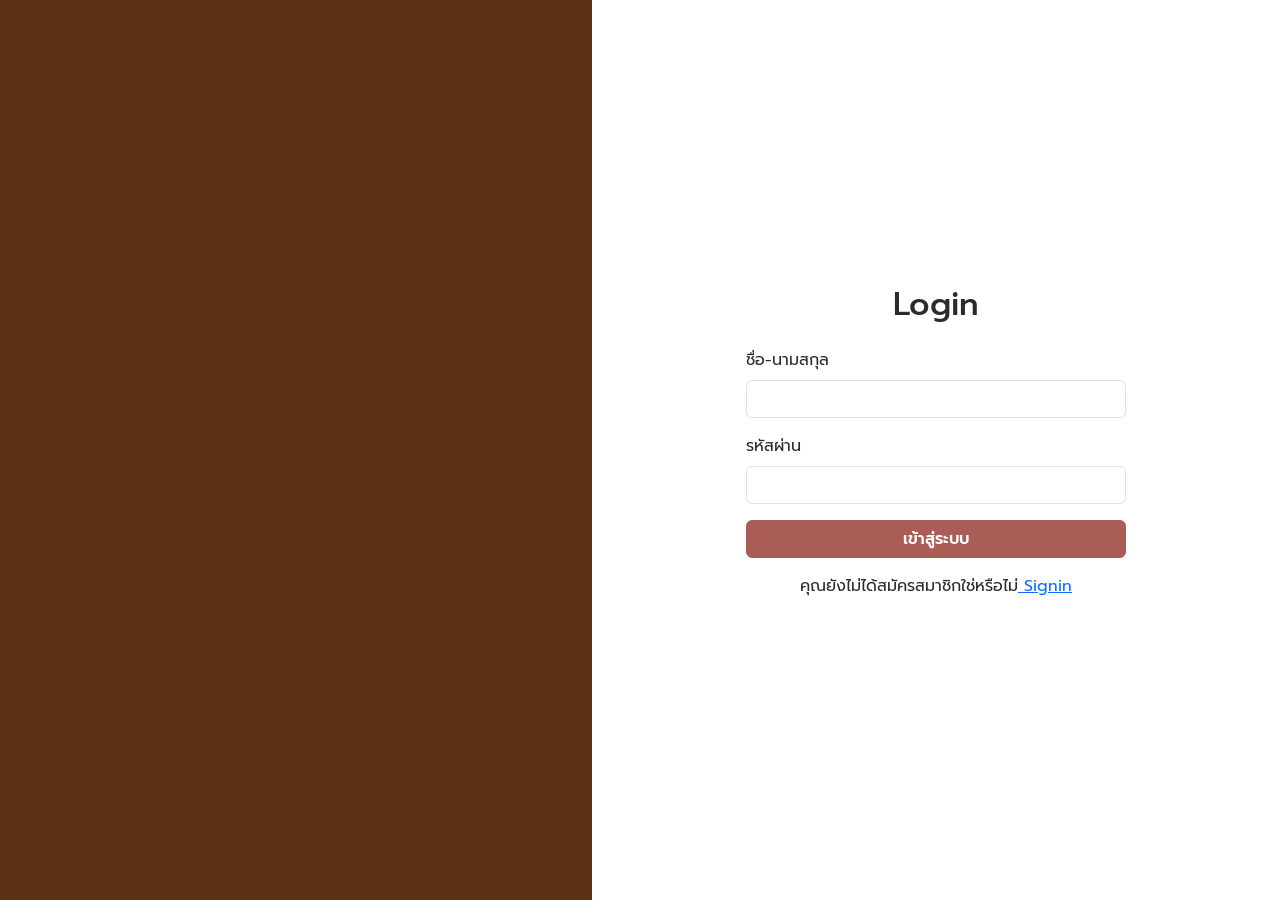
<file: Login-Signin.html>
<!DOCTYPE html>
<html lang="en">
<head>
    <meta charset="UTF-8">
    <meta name="viewport" content="width=device-width, initial-scale=1.0">
    <title>Login</title>
    <link href="https://cdn.jsdelivr.net/npm/bootstrap@5.3.8/dist/css/bootstrap.min.css" rel="stylesheet" crossorigin="anonymous">
    <link rel="preconnect" href="https://fonts.googleapis.com">
    <link rel="preconnect" href="https://fonts.gstatic.com" crossorigin>
    <link href="https://fonts.googleapis.com/css2?family=Prompt:wght@300;400;500;600;700&display=swap" rel="stylesheet">
    <link rel="stylesheet" href="style.css">
    <script src="https://cdn.jsdelivr.net/npm/bootstrap@5.3.8/dist/js/bootstrap.bundle.min.js"></script>
</head>
<body class="log-sign">
    <div class="auth-wrapper">
        <div class="auth-image">    
    </div>
        <div class="auth-panel">
            <div class="auth-form-box">
                <h2 class="text-center mb-4">Login</h2>
                <form id="loginForm">
                    <div class="mb-3">
                        <label for="username" class="form-label">ชื่อ-นามสกุล</label>
                        <input type="text" class="form-control" id="username" name="username" required>
                    </div>
                    <div class="mb-3">
                        <label for="password" class="form-label">รหัสผ่าน</label>
                        <input type="password" class="form-control" id="password" name="password" required>
                    </div>
                    <button type="submit" class="btn btn-primary w-100">เข้าสู่ระบบ</button>
                </form>
                <p class="text-center mt-3">คุณยังไม่ได้สมัครสมาชิกใช่หรือไม่<a href="Signin.html"> Signin</a></p>
            </div>
        </div>
    </div>
 
    <script src="login.js"></script>
</body>
</html>
</file>
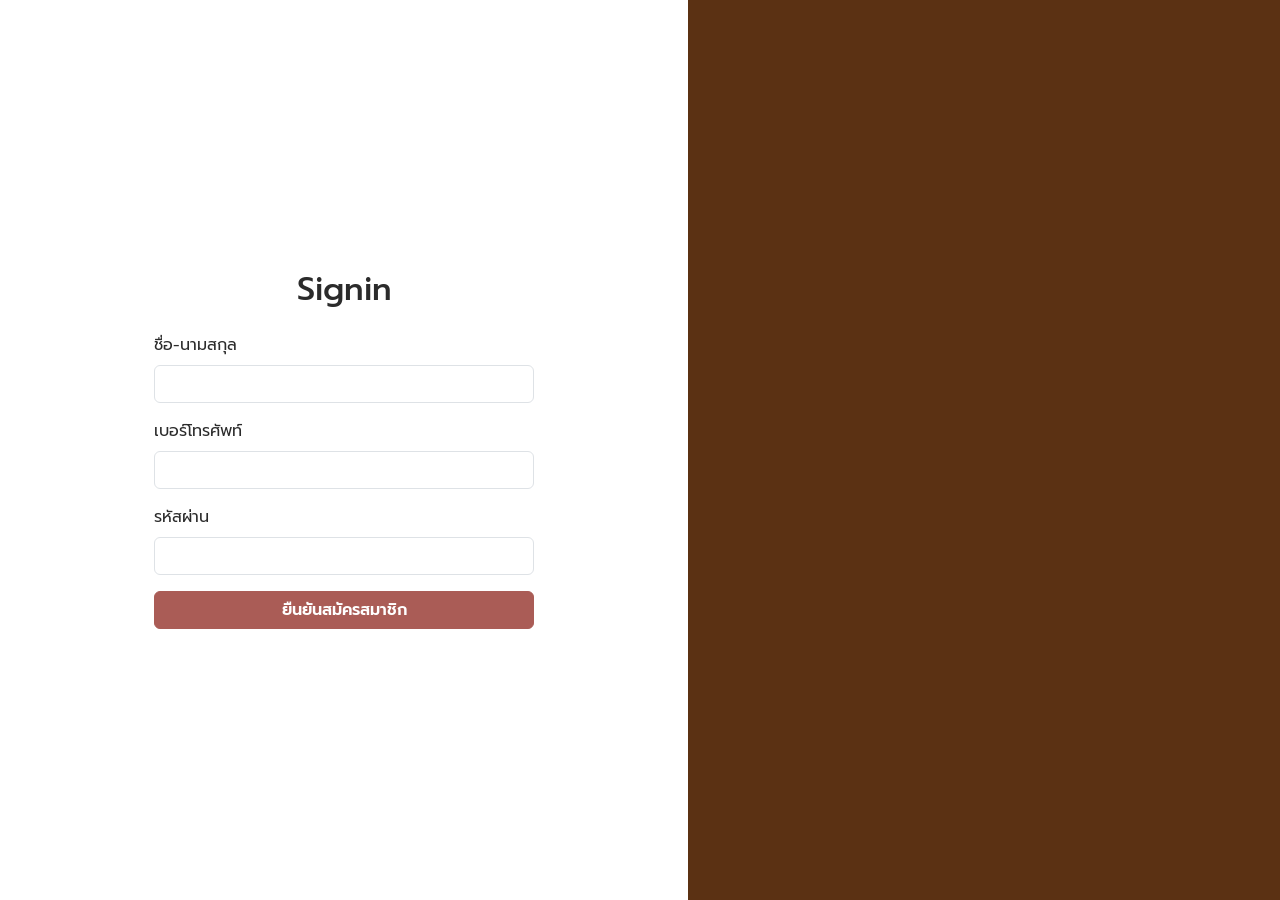
<file: Signin.html>
<!DOCTYPE html>
<html lang="en">
<head>
    <meta charset="UTF-8">
    <meta name="viewport" content="width=device-width, initial-scale=1.0">
    <title>Signin</title>
    <link href="https://cdn.jsdelivr.net/npm/bootstrap@5.3.8/dist/css/bootstrap.min.css" rel="stylesheet" crossorigin="anonymous">
    <link rel="preconnect" href="https://fonts.googleapis.com">
    <link rel="preconnect" href="https://fonts.gstatic.com" crossorigin>
    <link href="https://fonts.googleapis.com/css2?family=Prompt:wght@300;400;500;600;700&display=swap" rel="stylesheet">
    <link rel="stylesheet" href="style.css">
    <script src="https://cdn.jsdelivr.net/npm/bootstrap@5.3.8/dist/js/bootstrap.bundle.min.js"></script>
</head>
<body class="sign">
    <div class="auth-wrapper auth-reverse">
        <div class="auth-image"></div>
        <div class="auth-panel">
            <div class="auth-form-box">
                <h2 class="text-center mb-4">Signin</h2>
                <form id="SigninForm">
                    <div class="mb-3">
                        <label for="username" class="form-label">ชื่อ-นามสกุล</label>
                        <input type="text" class="form-control" id="username" name="username" required>
                    </div>
                    <div class="mb-3">
                        <label for="tel" class="form-label">เบอร์โทรศัพท์</label>
                        <input type="tel" class="form-control" id="tel" name="tel" pattern="[0-9]{10}" maxlength="10" title="กรุณากรอกเบอร์โทร 10 หลัก" required>
                    </div>
                    <div class="mb-3">
                        <label for="password" class="form-label">รหัสผ่าน</label>
                        <input type="password" class="form-control" id="password" name="password" minlength="8" required>
                    </div>
                    <button type="submit" class="btn btn-primary w-100">ยืนยันสมัครสมาชิก</button>
                </form>
            </div>
        </div>
    </div>
 
    <script src="login.js"></script>
</body>
</html>
</file>
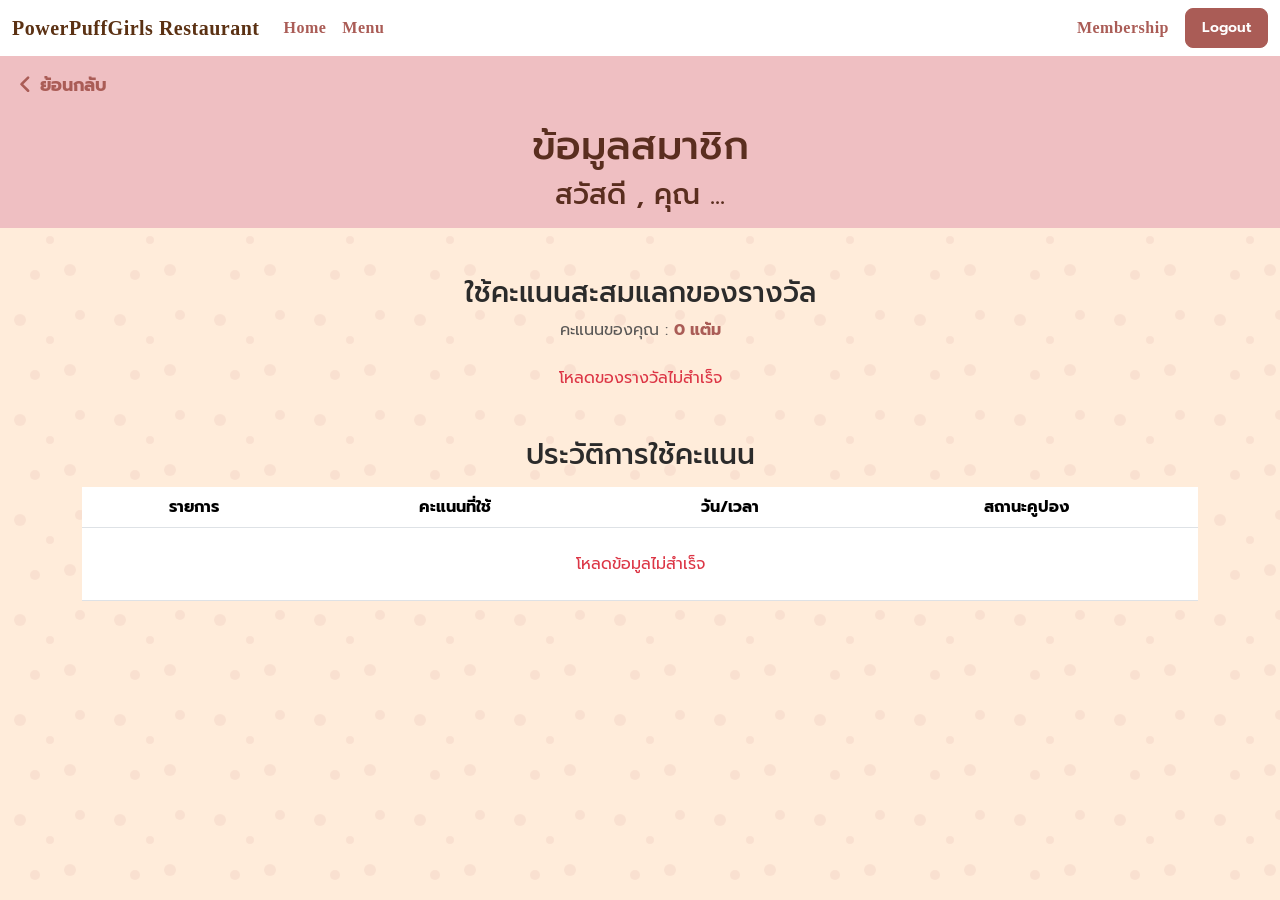
<file: usedpoint.html>
<!DOCTYPE html>
<html lang="th">
<head>
    <meta charset="UTF-8">
    <meta name="viewport" content="width=device-width, initial-scale=1.0">
    <title>PowerPuffGirls Restaurant - ใช้คะแนนสะสม</title>
    <link href="https://cdn.jsdelivr.net/npm/bootstrap@5.3.8/dist/css/bootstrap.min.css" rel="stylesheet" crossorigin="anonymous">
    <link rel="stylesheet" href="https://cdn.jsdelivr.net/npm/bootstrap-icons@1.11.3/font/bootstrap-icons.css">
    <link rel="preconnect" href="https://fonts.googleapis.com">
    <link rel="preconnect" href="https://fonts.gstatic.com" crossorigin>
    <link href="https://fonts.googleapis.com/css2?family=Prompt:wght@300;400;500;600;700&display=swap" rel="stylesheet">
    <link rel="stylesheet" href="style.css">
    <script src="https://cdn.jsdelivr.net/npm/bootstrap@5.3.8/dist/js/bootstrap.bundle.min.js"></script>
    <script src="member_common.js"></script>
    <script src="auto_refresh.js"></script>
</head>
<body class="membership">
    <nav class="navbar navbar-expand-sm navbar-dark bg-dark sticky-top">
        <div class="container-fluid">
            <a class="navbar-brand" href="home.html">PowerPuffGirls Restaurant</a>
            <button class="navbar-toggler" type="button" data-bs-toggle="collapse" data-bs-target="#navbarNavAltMarkup" aria-controls="navbarNavAltMarkup" aria-expanded="false" aria-label="Toggle navigation">
                <span class="navbar-toggler-icon"></span>
            </button>
            <div class="collapse navbar-collapse" id="navbarNavAltMarkup">
                <div class="navbar-nav w-100">
                    <a class="nav-link" href="home.html">Home</a>
                    <a class="nav-link" href="Menu.html">Menu</a>
                    <a href="membership.php" class="nav-link active ms-auto me-2" aria-current="page">Membership</a>
                    <a href="Login-Signin.html" id="logout-btn" class="btn btn-primary btn-sm mt-2 mt-sm-0">Logout</a>
                </div>
            </div>
        </div>
    </nav>
    
    <header class="bg-dark text-white pb-2">
        <a class="nav-link back-link" href="membership.php">
            <i class="bi bi-chevron-left"></i> ย้อนกลับ
        </a>
        <div class="text-center pt-4 mb-0">
            <h1>ข้อมูลสมาชิก</h1>
            <h3>สวัสดี , คุณ <span id="member-name">...</span></h3>
        </div>
    </header>

    <section class="container my-5">
        <h3 class="text-center mb-2">ใช้คะแนนสะสมแลกของรางวัล</h3>
        <p class="text-center text-muted mb-4">
            คะแนนของคุณ : <b style="color: var(--clay-rose);"><span id="points">0</span> แต้ม</b>
        </p>

        <div id="redeem-alert"></div>

        <div class="row g-3" id="reward-grid">
            <div class="col-12 text-center text-muted">กำลังโหลด...</div>
        </div>
    </section>

    <div class="container text-center mt-4 mb-5">
        <h3>ประวัติการใช้คะแนน</h3>
        <div class="table-responsive mt-3">
            <table class="table">
                <thead>
                    <tr>
                        <th scope="col">รายการ</th>
                        <th scope="col">คะแนนที่ใช้</th>
                        <th scope="col">วัน/เวลา</th>
                        <th scope="col">สถานะคูปอง</th>
                    </tr>
                </thead>
                <tbody id="history-body">
                    <tr><td colspan="4" class="text-muted py-4">กำลังโหลด...</td></tr>
                </tbody>
            </table>
        </div>
    </div>

    <script>
        let myPoints = 0;
        let rewards = [];

        function showAlert(type, msg) {
            document.getElementById('redeem-alert').innerHTML =
                '<div class="alert alert-' + type + ' alert-dismissible fade show" role="alert">' + esc(msg) +
                '<button type="button" class="btn-close" data-bs-dismiss="alert" aria-label="Close"></button></div>';
        }

        function renderRewards() {
            const grid = document.getElementById('reward-grid');
            if (!rewards.length) {
                grid.innerHTML = '<div class="col-12 text-center text-muted">ยังไม่มีของรางวัลให้แลกในตอนนี้</div>';
                return;
            }
            grid.innerHTML = rewards.map(r => {
                const stock = Number(r.stock);
                const cost  = Number(r.points);
                let label = 'แลก', disabled = false;
                if (stock === 0)            { label = 'หมดแล้ว';   disabled = true; }
                else if (myPoints < cost)   { label = 'ต้องการอีก ' + (cost - myPoints).toLocaleString('th-TH') + ' แต้ม'; disabled = true; }

                const stockText = stock === -1 ? '' : (stock === 0 ? 'ของหมด' : 'เหลือ ' + stock.toLocaleString('th-TH') + ' ชิ้น');
                return '<div class="col-6 col-md-4 col-lg-3">' +
                    '<div class="card h-100"><div class="card-body d-flex flex-column">' +
                        '<h5 class="card-title">' + esc(r.name) + '</h5>' +
                        '<p class="mb-1"><b>' + cost.toLocaleString('th-TH') + ' คะแนน</b></p>' +
                        '<p class="small text-muted mb-3">' + stockText + '</p>' +
                        '<div class="mt-auto"><button class="btn btn-primary w-100" data-id="' + r.id + '"' + (disabled ? ' disabled' : '') + '>' + label + '</button></div>' +
                    '</div></div></div>';
            }).join('');
        }

        async function loadRewards() {
            try {
                const json = await api('member_api.php?action=rewards');
                if (!json.success) throw new Error(json.message);
                rewards = json.data;
                renderRewards();
            } catch (err) {
                if (err.message !== 'unauthorized')
                    document.getElementById('reward-grid').innerHTML = '<div class="col-12 text-center text-danger">โหลดของรางวัลไม่สำเร็จ</div>';
            }
        }

        async function loadHistory() {
            const body = document.getElementById('history-body');
            try {
                const json = await api('member_api.php?action=redemptions');
                if (!json.success) throw new Error(json.message);
                if (!json.data.length) {
                    body.innerHTML = '<tr><td colspan="4" class="text-muted py-4">ยังไม่มีประวัติการใช้คะแนน</td></tr>';
                    return;
                }
                body.innerHTML = json.data.map(h =>
                    '<tr><td>' + esc(h.name) + '</td>' +
                    '<td>' + Number(h.points).toLocaleString('th-TH') + '</td>' +
                    '<td>' + fmtDate(h.created_at) + '</td>' +
                    '<td>' + (Number(h.used) ? '<span class="text-muted">ใช้แล้ว</span>' : '<span class="text-success">พร้อมใช้ตอนสั่งอาหาร</span>') + '</td></tr>'
                ).join('');
            } catch (err) {
                if (err.message !== 'unauthorized')
                    body.innerHTML = '<tr><td colspan="4" class="text-danger py-4">โหลดข้อมูลไม่สำเร็จ</td></tr>';
            }
        }

        document.getElementById('reward-grid').addEventListener('click', async e => {
            const btn = e.target.closest('button[data-id]');
            if (!btn || btn.disabled) return;
            const r = rewards.find(x => String(x.id) === btn.dataset.id);
            if (!r) return;
            if (!confirm('แลก "' + r.name + '" ด้วย ' + Number(r.points).toLocaleString('th-TH') + ' คะแนน ใช่หรือไม่?')) return;

            btn.disabled = true;           // กันกดซ้ำ
            try {
                const json = await api('member_api.php', { action: 'redeem', reward_id: r.id });
                showAlert(json.success ? 'success' : 'danger', json.message || (json.success ? 'สำเร็จ' : 'แลกไม่สำเร็จ'));
            } catch (err) {
                if (err.message !== 'unauthorized') showAlert('danger', 'เกิดข้อผิดพลาด ลองใหม่อีกครั้ง');
            }
            // โหลดใหม่ทุกครั้ง เพื่อให้แต้ม/สต็อก/ประวัติตรงกับฐานข้อมูล
            try { myPoints = await loadProfile(); } catch (_) {}
            loadRewards();
            loadHistory();
        });

        async function refreshAll() {
            try { myPoints = await loadProfile(); } catch (_) {}
            await Promise.all([loadRewards(), loadHistory()]);
        }
        refreshAll();
        autoRefresh(refreshAll, 15000);
    </script>
</body>
</html>
</file>
<file: style.css>
:root {
  --white: #FFFFFF;
  --vista: #fefaf9;
  --grain-salt: #d5d8df;
  --white-vanilla: #ffecda;
  --blush: #efbfc2;
  --rosy-taupe: #cf969c;
  --mauve: #a7626b;
  --clay-rose: #aa5c56;
  --oxbllod: #651f18;
  --sand: #e6d2b9;
  --nutmeg: #8c665a;
  --bison: #d4b6a8;
  --chocolate: #795138;
  --espresso: #5b3113;
  --text-dark: #2B2B2B;
  --navbar-h: 64px; /* fallback; overwritten by JS with the navbar's real height */
}
 
.hero-bg {
  position: relative;
  min-height: 40vh;
  display: flex;
  align-items: center;
  color: #ffffff;
  overflow: hidden;
}
 
.hero-bg::before {
  content: "";
  position: absolute;
  inset: 0;
  background-image:
    linear-gradient(rgba(0, 0, 0, 0.45), rgba(0, 0, 0, 0.45)),
    url("https://images.pexels.com/photos/35744934/pexels-photo-35744934.jpeg");
  background-size: cover;
  background-position: center;
  background-repeat: no-repeat;
  filter: brightness(1.2) blur(1.5px);
  z-index: -1;
}
 
.hero-bg h1 {
  color: var(--vista) !important;
  font-weight: 700;
  letter-spacing: 0.5px;
  font-family: Georgia, "Times New Roman", serif;
}
 
.hero-bg h4 {
  color: var(--vista) !important;
  font-weight: 700;
  letter-spacing: 0.5px;
  font-family: "Prompt", -apple-system, BlinkMacSystemFont, "Segoe UI", Roboto, sans-serif;
}
 
.hero-bg h5 {
  color: var(--sand) !important;
  font-weight: 500;
  letter-spacing: 0.5px;
  font-family: "Prompt", -apple-system, BlinkMacSystemFont, "Segoe UI", Roboto, sans-serif;
}
 
/*ฟอนต์และสี*/
body {
  font-family: "Prompt", -apple-system, BlinkMacSystemFont, "Segoe UI", Roboto, sans-serif;
  color: var(--text-dark);
}
 
/*พื้นหลัง*/
.bg-dark {
  background-color: var(--blush) !important;
}
 
.index,
.membership {
  background: var(--white-vanilla);
  background-image: url("data:image/svg+xml,%3Csvg xmlns='http://www.w3.org/2000/svg' width='100' height='100' viewBox='0 0 100 100'%3E%3Cg fill='%23aa5c56' fill-opacity='0.08'%3E%3Ccircle cx='20' cy='20' r='6'/%3E%3Ccircle cx='50' cy='40' r='4'/%3E%3Ccircle cx='80' cy='15' r='5'/%3E%3Ccircle cx='35' cy='75' r='5'/%3E%3Ccircle cx='70' cy='70' r='6'/%3E%3C/g%3E%3C/svg%3E");
  background-repeat: repeat;    
}
 
.menu {
  background: var(--vista);
  background-image: url("data:image/svg+xml,%3Csvg xmlns='http://www.w3.org/2000/svg' width='100' height='100' viewBox='0 0 100 100'%3E%3Cg fill='%23aa5c56' fill-opacity='0.08'%3E%3Ccircle cx='20' cy='20' r='6'/%3E%3Ccircle cx='50' cy='40' r='4'/%3E%3Ccircle cx='80' cy='15' r='5'/%3E%3Ccircle cx='35' cy='75' r='5'/%3E%3Ccircle cx='70' cy='70' r='6'/%3E%3C/g%3E%3C/svg%3E");
  background-repeat: repeat; 
}
 
.menu h1 {
  color: var(--clay-rose) !important;  
}

.log-sign {
  background: var(--sand);    
}
 
.sign {
  background: var(--white-vanilla);
}
 
.out {
  background: var(--white-vanilla);
}

.kitchen {
  background: var(--white-vanilla);
  background-image: url("data:image/svg+xml,%3Csvg xmlns='http://www.w3.org/2000/svg' width='100' height='100' viewBox='0 0 100 100'%3E%3Cg fill='%23aa5c56' fill-opacity='0.08'%3E%3Ccircle cx='20' cy='20' r='6'/%3E%3Ccircle cx='50' cy='40' r='4'/%3E%3Ccircle cx='80' cy='15' r='5'/%3E%3Ccircle cx='35' cy='75' r='5'/%3E%3Ccircle cx='70' cy='70' r='6'/%3E%3C/g%3E%3C/svg%3E");
  background-repeat: repeat; 
}
 
body {
  position: relative;
}
 
/* ---------- Navbar ---------- */
/* ---------- Navbar color per page ---------- */
.navbar {
  background: var(--white) !important;
}
 
.login-hero {
  background-color: var(--sand) !important;
  color: var(--oxbllod) !important;
}

/* logo */
.navbar-brand{
  color: var(--espresso) !important;   /* ← เพิ่ม !important ตรงนี้ */
  font-weight: 700;
  letter-spacing: 0.5px;
  font-family: Georgia, "Times New Roman", serif;
}
.navbar .nav-link {
  color: var(--clay-rose) !important;   /* ← เพิ่ม !important ตรงนี้ */
  font-weight: 700;
  letter-spacing: 0.5px;
  font-family: Georgia, "Times New Roman", serif;
}

.navbar .nav-link {
  color: var(--clay-rose) !important;   /* ← สีปกติของลิงก์เมนูทุกอัน ตอนไม่ active */
}

/* navbar-toggler-icon (hamburger) is white by default from navbar-dark; invert so it shows on our white navbar */
.navbar-toggler-icon {
  filter: invert(1) grayscale(1);   /* ← บรรทัดใหม่ที่เพิ่มเข้ามา */
}

.navbar-toggler {
  border-color: var(--bison) !important;   /* ← บรรทัดใหม่ที่เพิ่มเข้ามา */
}
 
 
/* keep navbar above content when scrolling (works with Bootstrap's sticky-top) */
.sticky-header {
  position: sticky;
  top: 0;
  z-index: 1030;
}
 
/* for a future tab/category bar sitting right under the navbar */
.sticky-tabs {
  position: sticky;
  top: var(--navbar-h);
  z-index: 1020;
  background-color: var(--blush);
  padding-top: 0.5rem;
  padding-bottom: 0.5rem;
  padding-left: 1rem;
  padding-right: 1rem;
  width: 100vw;
  max-width:none;
  margin-left: calc(-50vw + 50%);
  margin-right: calc(-50vw + 50%);
}

/* keep navbar visually above the tabs bar when they meet while scrolling */
.navbar.sticky-top {
  z-index: 1030;
}

/* text color of the tab links (เมนูเครื่องดื่ม / เมนูของหวาน / เมนูอาหาร / ตะกร้าของคุณ) */
.sticky-tabs .nav-link {
  color: var(--espresso);
  font-weight: 600;
}

.sticky-tabs .nav-link:hover {
  color: var(--oxbllod);
}

.sticky-tabs .nav-link.active {
  color: var(--oxbllod);
  border-bottom: 2px solid var(--oxbllod);
}
 
/* so anchor jumps land below the sticky navbar/tabs instead of behind them */
section[id] {
  scroll-margin-top: 160px;
}
 
/* ---------- Section titles ---------- */
.section-title {
  color: var(--espresso);
  font-weight: 700;
  margin-bottom: 12px;
}
 
/* ---------- Member / static card ---------- */
.card-static {
  background: var(--vista);
  border: none;
  border-radius: 16px;
  box-shadow: 0 6px 16px rgba(0, 0, 0, 0.08);
  padding: 24px;
}
 
/*ปุ่ม*/
.btn-primary {
  background-color: var(--clay-rose);
  border-color: var(--clay-rose);
  color: var(--white);
  font-weight: 600;
}
 
.btn-primary:hover {
  background-color: var(--oxbllod);
  border-color: var(--oxbllod);
  color: var(--white);
}
 
/* ---------- Login split layout ---------- */
.auth-wrapper {
  display: flex;
  min-height: 100vh;
  background-color: var(--espresso);  /* สีขอบดำรอบๆ ในภาพตัวอย่าง */
}
 
.auth-image {
  flex: 1;
  background-size: cover;
  background-position: center;
  position: relative;
}
 
.log-sign .auth-image {
  background-image: url("https://images.pexels.com/photos/8065863/pexels-photo-8065863.jpeg")
}
 
.sign .auth-image {
  background-image: url("https://images.pexels.com/photos/5749808/pexels-photo-5749808.jpeg");
}
 
.auth-tab-label {
  position: absolute;
  top: 24px;
  color: var(--white);
  font-weight: 600;
  opacity: 0.6;
  text-decoration: none;
}
 
.auth-tab-label:hover {
  color: var(--white);
  opacity: 1;
}
 
.auth-tab-label-left {
  left: 24px;
}
 
.auth-tab-label-right {
  right: 24px;
}
 
.auth-panel {
  flex: 1;
  background: var(--white);
  display: flex;
  align-items: center;
  justify-content: center;
  padding: 3rem;
}
 
.auth-form-box {
  width: 100%;
  max-width: 380px;
}
 
/* สลับด้าน: รูปไปขวา ฟอร์มไปซ้าย */
.auth-reverse {
  flex-direction: row-reverse;
}
 
/* ---------- Cards (general) ---------- */
.card {
  transition: transform 0.15s ease;
}
 
.card:hover {
  transform: translateY(-4px);
}
 
/* card-static shares .card so cancel the lift effect on it */
.card-static:hover {
  transform: none;
}

#cart_menu .card:hover {
  transform: none;
}
 
/* ---------- Menu cards ---------- */
/* ---------- Menu cards (equal height) ---------- */
#Drinks_menu .row,
#Dessert_menu .row,
#Food_menu .row {
  display: flex;
  flex-wrap: wrap;
}

#Drinks_menu .col-3,
#Dessert_menu .col-3,
#Food_menu .col-3 {
  display: flex;
  margin-bottom: 1.5rem;
}

.card {
  background: var(--white);
  border: none;
  border-radius: 10px;
  box-shadow: 0 2px 8px rgba(0, 0, 0, 0.06);
  overflow: hidden;
  width: 100%;
  display: flex;
  flex-direction: column;
}

.card-body {
  display: flex;
  flex-direction: column;
  flex: 1 1 auto;
}

.card-title {
  color: var(--espresso);
  font-weight: 600;
}

/* ดันส่วนปุ่ม Order Now ให้อยู่ล่างสุดของการ์ดเสมอ */
.card-body .modal-footer {
  margin-top: auto;
  border-top: none;
  padding: 0.75rem 0 0 0;
  background: transparent;
}
 
.card-img-top {
  aspect-ratio: 1 / 1;
  object-fit: cover;
  width: 100%;
  margin: 0;
}
 
/*บรรยากาศ*/
.atmosphere-section {
  border-radius: 16px;
  padding: 2.5rem 2rem;
}
 
.atmosphere-inside {
  background-color: var(--blush);
}
 
.atmosphere-outside {
  background-color: var(--rosy-taupe);
}
 
/* ---------- Modals ---------- */
.modal-content {
  border-radius: 12px;
  border: none;
}
 
.modal-header {
  background: var(--pink-light);
  border-bottom: none;
}
 
.modal-title {
  color: var(--espresso);
  font-weight: 700;
}
 
.modal-body img {
  margin-bottom: 12px;
  width: 100%;
  max-height: 500px;
  object-fit: cover;
  border-radius: 8px;
}
 
.modal-dialog {
  max-height: 90vh;
}
 
.modal-content {
  max-height: 90vh;
  overflow-y: auto;
}
 
/* ---------- About / atmosphere image frames ---------- */
.about-img-frame {
  height: 450px;
  border: 1px solid var(--surface);
}
 
.about-img-frame img {
  width: 100%;
  height: 100%;
  object-fit: cover;
  display: block;
  margin: 0;
}
 
/* ---------- Reusable square image link (for future galleries) ---------- */
.img-link {
  display: inline-block;
  width: 200px;
  height: 200px;
  overflow: hidden;
}
 
.img-link img {
  width: 100%;
  height: 100%;
  object-fit: cover;
  display: block;
}
 
footer {
  background-color: var(--nutmeg);
}
 
/* ---------- Footer text colors ---------- */
footer h6 {
  color: var(--vista) !important;
}
 
footer .text-secondary {
  color: var(--grain-salt) !important;
}
 
footer .footer-link {
  color: var(--pink-light) !important;
}
 
footer .footer-link:hover {
  color: var(--white) !important;
}

/* kitchen */
.btn-start-cook {
  background-color: var(--oxbllod);
  border-color: none;
  color: var(--white);
}

.kitchen-card-header {
  background-color: var(--blush) !important;
  color: var(--espresso);
  font-weight: 600;
}

.status-filter-bg {
  background-color: var(--white) !important; /* เปลี่ยนตรงนี้เป็นสีที่ต้องการ */
}

.order-type-badge {
  background-color: var(--nutmeg) !important; /* เปลี่ยนสีตรงนี้ตามต้องการ */
  color: var(--white) !important;
}


/* ================= admin_menu ================= */
.admin_menu {
  background: var(--white-vanilla);
  background-image: url("data:image/svg+xml,%3Csvg xmlns='http://www.w3.org/2000/svg' width='100' height='100' viewBox='0 0 100 100'%3E%3Cg fill='%23aa5c56' fill-opacity='0.08'%3E%3Ccircle cx='20' cy='20' r='6'/%3E%3Ccircle cx='50' cy='40' r='4'/%3E%3Ccircle cx='80' cy='15' r='5'/%3E%3Ccircle cx='35' cy='75' r='5'/%3E%3Ccircle cx='70' cy='70' r='6'/%3E%3C/g%3E%3C/svg%3E");
  min-height: 100vh;
}
.admin_menu main {
  max-width: 1100px;
  margin: 0 auto;
  padding: 24px 16px;
}
.admin_menu .head {
  display: flex;
  justify-content: space-between;
  align-items: center;
  margin-bottom: 16px;
}
.admin_menu .head h2 {
  color: var(--espresso);
  font-weight: 700;
  margin: 0;
}

/* ปุ่ม (ชนกับ .btn ของ Bootstrap จึงกำหนดใหม่ภายใต้ .admin_menu) */
.admin_menu .btn {
  background: var(--clay-rose);
  border: 1px solid var(--clay-rose);
  color: var(--white);
  font-weight: 600;
  padding: 8px 16px;
  border-radius: 8px;
  cursor: pointer;
}
.admin_menu .btn:hover { background: var(--oxbllod); border-color: var(--oxbllod); color: var(--white); }
.admin_menu .btn-o {
  background: var(--white);
  border: 1px solid var(--clay-rose);
  color: var(--clay-rose);
  padding: 4px 12px;
  border-radius: 6px;
  font-size: 0.875rem;
  cursor: pointer;
}
.admin_menu .btn-o:hover { background: var(--blush); }
.admin_menu .btn-o.yellow { background: #c96f00; border-color: #c96f00; color: #fff; font-weight: 500; }
.admin_menu .btn-o.yellow:hover { background: #a35900; border-color: #a35900; }
.admin_menu .btn-o.green  { background: #2e8b57; border-color: #2e8b57; color: #fff; font-weight: 500; }
.admin_menu .btn-o.green:hover  { background: #236b43; border-color: #236b43; }
.admin_menu .btn-o.red    { border-color: #c0392b; color: #c0392b; }

/* ตาราง */
.admin_menu .table-wrap {
  background: var(--white);
  border-radius: 12px;
  box-shadow: 0 2px 8px rgba(0,0,0,.06);
  overflow-x: auto;
}
.admin_menu table { width: 100%; border-collapse: collapse; }
.admin_menu th {
  background: var(--blush);
  color: var(--espresso);
  text-align: left;
  padding: 12px;
  white-space: nowrap;
}
.admin_menu td {
  padding: 10px 12px;
  border-top: 1px solid var(--sand);
  vertical-align: middle;
}
.admin_menu tr.off td { opacity: .55; }
.admin_menu td.empty { text-align: center; padding: 32px; color: var(--nutmeg); }
.admin_menu .price { white-space: nowrap; }
.admin_menu .actions { display: flex; gap: 6px; flex-wrap: wrap; }
.admin_menu .actions .btn-o.red { margin-left: auto; }

/* รูปย่อ (จุดที่ทำให้รูปใหญ่เต็มจอ) */
.admin_menu .thumb {
  width: 56px;
  height: 56px;
  object-fit: cover;
  border-radius: 8px;
  display: block;
}
.admin_menu .thumb.ph {
  display: flex;
  align-items: center;
  justify-content: center;
  background: var(--bison);
  color: var(--white);
  font-weight: 700;
  font-size: 1.4rem;
}

/* badge สถานะ (ทับ .badge ของ Bootstrap) */
.admin_menu .badge { padding: 4px 10px; border-radius: 999px; font-weight: 500; }
.admin_menu .badge.ok  { background: #d8f0e0; color: #1f6b3b; }
.admin_menu .badge.off { background: #e5e5e5; color: #666; }

/* Dialog */
.admin_menu dialog {
  border: none;
  border-radius: 12px;
  padding: 24px;
  width: min(560px, 92vw);
  max-height: 90vh;
  box-shadow: 0 10px 40px rgba(0,0,0,.25);
}
.admin_menu dialog::backdrop { background: rgba(0,0,0,.45); }
.admin_menu dialog h3 { color: var(--espresso); margin-bottom: 16px; }
.admin_menu .f { margin-bottom: 12px; }
.admin_menu .f label { display: block; font-weight: 500; margin-bottom: 4px; }
.admin_menu .f input[type="text"],
.admin_menu .f input[type="number"],
.admin_menu .f textarea {
  width: 100%;
  padding: 8px 10px;
  border: 1px solid var(--bison);
  border-radius: 8px;
  font-family: inherit;
}
.admin_menu .f textarea { min-height: 70px; resize: vertical; }
.admin_menu .f.check { display: flex; align-items: center; gap: 8px; }
.admin_menu .row { display: flex; gap: 12px; margin: 0; }
.admin_menu .row .f { flex: 1; }
.admin_menu .preview {
  width: 100px; height: 100px;
  object-fit: cover;
  border-radius: 8px;
  margin-top: 8px;
  display: block;
}
.admin_menu .preview[hidden] { display: none; }
.admin_menu .hint { font-size: .8rem; color: var(--nutmeg); }
.admin_menu .btns { display: flex; justify-content: flex-end; gap: 8px; margin-top: 16px; }

/* Toast */
.admin_menu #toast {
  position: fixed;
  bottom: 24px; left: 50%;
  transform: translateX(-50%) translateY(20px);
  background: #2e8b57;
  color: #fff;
  padding: 10px 20px;
  border-radius: 8px;
  opacity: 0;
  pointer-events: none;
  transition: .25s;
  z-index: 2000;
}
.admin_menu #toast.show { opacity: 1; transform: translateX(-50%) translateY(0); }
.admin_menu #toast.err { background: #c0392b; }

/* ---------- Admin pages (admin.php / admin_members.php / admin_rewards.php) ---------- */
body.admin {
  background: var(--white-vanilla);
  background-image: url("data:image/svg+xml,%3Csvg xmlns='http://www.w3.org/2000/svg' width='100' height='100' viewBox='0 0 100 100'%3E%3Cg fill='%23aa5c56' fill-opacity='0.08'%3E%3Ccircle cx='20' cy='20' r='6'/%3E%3Ccircle cx='50' cy='40' r='4'/%3E%3Ccircle cx='80' cy='15' r='5'/%3E%3Ccircle cx='35' cy='75' r='5'/%3E%3Ccircle cx='70' cy='70' r='6'/%3E%3C/g%3E%3C/svg%3E");
  min-height: 100vh;
}
body.admin .navbar { box-shadow: 0 2px 8px rgba(91, 49, 19, .12); }
body.admin .navbar .nav-link.active { color: var(--oxbllod) !important; border-bottom: 2px solid var(--oxbllod); }
body.admin h2, body.admin h4 { color: var(--espresso); font-weight: 600; }

body.admin .card {
  background: var(--vista);
  border: 1px solid var(--bison);
  border-radius: 14px;
  box-shadow: 0 4px 12px rgba(91, 49, 19, .08);
}
body.admin .card p:last-child {
  font-size: 1.6rem; font-weight: 600; color: var(--clay-rose); margin-bottom: 0;
}

body.admin .stat-card { padding: 2.25rem 1rem; }
body.admin .stat-card p:first-child { font-size: 1.2rem; }
body.admin .stat-card p:last-child { font-size: 2.4rem; }

body.admin .table { border-radius: 12px; overflow: hidden; box-shadow: 0 4px 12px rgba(91, 49, 19, .08); }
body.admin .table thead th { background: var(--blush); color: var(--espresso); border-bottom: 2px solid var(--rosy-taupe); }
body.admin .table-hover tbody tr:hover > * { background: var(--white-vanilla); }

body.admin .btn:not(.btn-outline-secondary):not(.btn-outline-danger):not(.btn-primary) {
  background: var(--clay-rose); border-color: var(--clay-rose); color: var(--white);
}
body.admin .btn:not(.btn-outline-secondary):not(.btn-outline-danger):not(.btn-primary):hover {
  background: var(--oxbllod); border-color: var(--oxbllod);
}
body.admin .form-control:focus {
  border-color: var(--rosy-taupe);
  box-shadow: 0 0 0 .2rem rgba(207, 150, 156, .3);
}
body.admin .form-check-input:checked { background-color: var(--clay-rose); border-color: var(--clay-rose); }

/*admin_inventory*/
.admin_inventory {
  background: var(--white-vanilla);
  background-image: url("data:image/svg+xml,%3Csvg xmlns='http://www.w3.org/2000/svg' width='100' height='100' viewBox='0 0 100 100'%3E%3Cg fill='%23aa5c56' fill-opacity='0.08'%3E%3Ccircle cx='20' cy='20' r='6'/%3E%3Ccircle cx='50' cy='40' r='4'/%3E%3Ccircle cx='80' cy='15' r='5'/%3E%3Ccircle cx='35' cy='75' r='5'/%3E%3Ccircle cx='70' cy='70' r='6'/%3E%3C/g%3E%3C/svg%3E");
  min-height: 100vh;
}
.admin_inventory main {
  max-width: 1100px;
  margin: 0 auto;
  padding: 24px 16px;
}
.admin_inventory .head {
  display: flex;
  justify-content: space-between;
  align-items: center;
  margin-bottom: 16px;
}
.admin_inventory .head h2 {
  color: var(--espresso);
  font-weight: 700;
  margin: 0;
}
.admin_inventory .btn {
  background: var(--clay-rose);
  border: 1px solid var(--clay-rose);
  color: var(--white);
  font-weight: 600;
  padding: 8px 16px;
  border-radius: 8px;
  cursor: pointer;
}
.admin_inventory .btn:hover { background: var(--oxbllod); border-color: var(--oxbllod); color: var(--white); }
.admin_inventory .btn-o {
  background: var(--white);
  border: 1px solid var(--clay-rose);
  color: var(--clay-rose);
  padding: 4px 12px;
  border-radius: 6px;
  font-size: 0.875rem;
  cursor: pointer;
}


/* จัดการสต็อก */
.admin_inventory .page-title,
.kitchen .page-title {
  max-width: 1100px;
  margin: 0 auto;
  padding: 48px 16px 0;
  text-align: center;
}
.admin_inventory .page-title h1,
.kitchen .page-title h1 { color: var(--espresso); font-weight: 700; font-size: 2rem; margin: 0; }
.admin_inventory .page-title p,
.kitchen .page-title p  { color: var(--nutmeg); margin: 4px 0 0; }

/* หัวข้อแต่ละส่วน + ปุ่มเพิ่ม */
.admin_inventory .text {
  display: flex; justify-content: space-between; align-items: center;
  flex-wrap: wrap; gap: 12px;
}
.admin_inventory h2 {
  color: var(--espresso); font-weight: 700; font-size: 1.4rem; margin: 0;
}
.admin_inventory h2.center { margin: 36px 0 14px; text-align: left; }

/* ---------- ตารางวัตถุดิบ (การ์ดสีขาว) ---------- */
.admin_inventory .table-wrap {
  background: var(--white);
  border-radius: 12px;
  box-shadow: 0 2px 10px rgba(91, 49, 19, .10);
  overflow-x: auto;
}
.admin_inventory table { width: 100%; border-collapse: collapse; }
.admin_inventory th {
  background: var(--blush); color: var(--espresso);
  text-align: left; padding: 12px; white-space: nowrap;
}
.admin_inventory td {
  padding: 10px 12px; border-top: 1px solid var(--sand); vertical-align: middle;
}
.admin_inventory td.empty { text-align: center; padding: 32px; color: var(--nutmeg); }
.admin_inventory #ingBody td:nth-child(3) { font-weight: 600; }
.admin_inventory #ingBody tr.row-ok:hover td { background: var(--vista); }
.admin_inventory #ingBody tr.row-low td { background: #fff6dd; }
.admin_inventory #ingBody tr.row-out td { background: #fdeaea; }

.admin_inventory .adjust  { display: flex; gap: 6px; align-items: center; }
.admin_inventory .adjust input {
  width: 120px; padding: 5px 8px;
  border: 1px solid var(--bison); border-radius: 6px; font-family: inherit;
}
.admin_inventory .actions { display: flex; gap: 6px; flex-wrap: wrap; }
.admin_inventory .btn-o:hover { background: var(--blush); }
.admin_inventory .btn-o.red   { border-color: #c0392b; color: #c0392b; }

/* ป้ายสถานะ (ทับ .badge ของ Bootstrap) */
.admin_inventory .badge { padding: 4px 12px; border-radius: 999px; font-weight: 500; }
.admin_inventory .badge.ok  { background: #d8f0e0; color: #1f6b3b; }
.admin_inventory .badge.low { background: #ffe9a8; color: #7a5a00; }
.admin_inventory .badge.out { background: #f8d0d0; color: #a02020; }

/* ---------- การ์ดสูตรเมนู ---------- */
.admin_inventory .card {
  display: block;
  background: var(--white);
  border: none;
  border-radius: 12px;
  box-shadow: 0 2px 10px rgba(91, 49, 19, .10);
  padding: 22px;
  margin-bottom: 40px;
}
.admin_inventory .lbl { display: block; font-weight: 600; margin-bottom: 6px; }
.admin_inventory select {
  padding: 8px 10px; border: 1px solid var(--bison);
  border-radius: 8px; background: var(--white); font-family: inherit;
}
.admin_inventory select.main { width: 100%; }
.admin_inventory .sub { font-weight: 600; color: var(--espresso); margin: 18px 0 8px; }
.admin_inventory table.recipe { border: 1px solid var(--sand); }
.admin_inventory input.qty {
  width: 110px; padding: 5px 8px;
  border: 1px solid var(--bison); border-radius: 6px; font-family: inherit;
}
.admin_inventory .tag {
  display: inline-block; padding: 2px 10px; border-radius: 999px;
  font-size: .8rem; background: #eee; color: #555;
}
.admin_inventory .tag.hot  { background: #ffe1d6; color: #b3401c; }
.admin_inventory .tag.cold { background: #dff0fb; color: #1e6a9b; }

/* แถวเพิ่มวัตถุดิบเข้าสูตร */
.admin_inventory .add-row {
  display: flex; flex-wrap: wrap; gap: 12px; align-items: flex-end;
  margin-top: 18px; padding: 16px;
  background: var(--vista); border: 1px dashed var(--bison); border-radius: 10px;
}
.admin_inventory .add-row .col { flex: 1 1 160px; display: flex; flex-direction: column; }
.admin_inventory .add-row label { font-weight: 500; font-size: .9rem; margin-bottom: 4px; }
.admin_inventory .add-row label.check { flex-direction: row; display: flex; align-items: center; gap: 6px; margin-bottom: 8px; }
.admin_inventory .add-row select,
.admin_inventory .add-row input[type="number"] {
  width: 100%; padding: 8px 10px; border: 1px solid var(--bison);
  border-radius: 8px; font-family: inherit;
}
.admin_inventory .hint { font-size: .8rem; color: var(--nutmeg); margin: 10px 0 0; }

/* ---------- Popup เพิ่ม/แก้ไขวัตถุดิบ ---------- */
.admin_inventory dialog {
  border: none; border-radius: 12px; padding: 24px;
  width: min(480px, 92vw); box-shadow: 0 10px 40px rgba(0,0,0,.25);
}
.admin_inventory dialog::backdrop { background: rgba(0,0,0,.45); }
.admin_inventory dialog h3 { color: var(--espresso); margin-bottom: 16px; }
.admin_inventory .f { margin-bottom: 12px; }
.admin_inventory .f label { display: block; font-weight: 500; margin-bottom: 4px; }
.admin_inventory .f input[type="text"],
.admin_inventory .f input[type="number"] {
  width: 100%; padding: 8px 10px; border: 1px solid var(--bison);
  border-radius: 8px; font-family: inherit;
}
.admin_inventory .btns { display: flex; justify-content: flex-end; gap: 8px; margin-top: 16px; }

/* ---------- Toast ---------- */
.admin_inventory #toast {
  position: fixed; bottom: 24px; left: 50%;
  transform: translateX(-50%) translateY(20px);
  background: #2e8b57; color: #fff; padding: 10px 20px; border-radius: 8px;
  opacity: 0; pointer-events: none; transition: .25s; z-index: 2000;
}
.admin_inventory #toast.show { opacity: 1; transform: translateX(-50%) translateY(0); }
.admin_inventory #toast.err  { background: #c0392b; }

/*ปุ่มปรับ/แก้ไข/ลบ*/

/* ---------- สีปุ่มในตารางวัตถุดิบ (ปรับ / แก้ไข / ลบ) ---------- */
/* ---------- สีปุ่มในตารางวัตถุดิบ (พื้นสี ตัวอักษรขาว) ---------- */
.admin_inventory .btn-o[data-adjust] {
  background: #2e8b57; border-color: #2e8b57; color: #fff; font-weight: 500;
}
.admin_inventory .btn-o[data-adjust]:hover { background: #236b43; border-color: #236b43; }

.admin_inventory .btn-o[data-edit] {
  background: #c96f00; border-color: #c96f00; color: #fff; font-weight: 500;
}
.admin_inventory .btn-o[data-edit]:hover { background: #a35900; border-color: #a35900; }

.admin_inventory .btn-o.red[data-del] {
  background: #c0392b; border-color: #c0392b; color: #fff; font-weight: 500;
}
.admin_inventory .btn-o.red[data-del]:hover { background: #962d22; border-color: #962d22; }


/* สูตร */
.admin_inventory .btn-o[data-save] {
  background: #2e8b57; border-color: #2e8b57; color: #fff; font-weight: 500;
}
.admin_inventory .btn-o[data-save]:hover { background: #236b43; border-color: #236b43; }

.admin_inventory .btn-o.red[data-rdel] {
  background: #c0392b; border-color: #c0392b; color: #fff; font-weight: 500;
}
.admin_inventory .btn-o.red[data-rdel]:hover { background: #962d22; border-color: #962d22; }


/* ---------- ปุ่ม Logout ในแถบเมนู ให้ขนาดเท่ากันทุกหน้า ---------- */
.navbar .btn {
  padding: 8px 16px;
  border-radius: 8px;
  font-weight: 600;
}

/* ===== หน้าจัดการของรางวัล ===== */
.reward-actions {
  display: flex;
  justify-content: space-between;  /* ลบไปชิดขวาสุดของคอลัมน์ */
  align-items: center;
  gap: 12px;
  width: 100%;
  padding-right: 10px;             /* ขยับปุ่มลบเข้ามาทางซ้าย ปรับค่าได้ */
}

/* ให้คอลัมน์ "จัดการ" กว้างพอ ปุ่มลบจึงไปชิดขอบขวาของตาราง */
#tab-rewards table th:last-child,
#tab-rewards table td:last-child {
  width: 40%;
}

/* แก้ไข = ฟ้า */
.reward-btn-edit { background: #3b82f6; }
.reward-btn-edit:hover { background: #2563eb; color: #fff; }

/* ปิด = ส้ม */
.reward-btn-off { background: #f59e0b; }
.reward-btn-off:hover { background: #d97706; color: #fff; }

/* เปิด = เขียว */
.reward-btn-on { background: #16a34a; }
.reward-btn-on:hover { background: #15803d; color: #fff; }

/* ลบ = ขอบแดง พอชี้เป็นพื้นแดง */
.reward-btn-delete {
  background: #fff;
  color: #dc2626;
  border: 1px solid #dc2626;
}
.reward-btn-delete:hover {
  background: #dc2626;
  color: #fff;
}

/* ===== ปุ่มในหน้าจัดการของรางวัล ===== */

/* แก้ไข = เหลือง (ตัวหนังสือดำเพื่อให้อ่านชัด) */
/* แก้ไข = เหลือง ตัวหนังสือขาว */
#tab-rewards .reward-actions .btn.reward-btn-edit {
  background: #facc15 !important;
  border-color: #facc15 !important;
  color: #fff !important;
}
#tab-rewards .reward-actions .btn.reward-btn-edit:hover {
  background: #eab308 !important;
  border-color: #eab308 !important;
  color: #fff !important;
}

/* ปิด = กรอบเขียว พื้นขาว */
#tab-rewards .reward-actions .btn.reward-btn-off {
  background: #fff !important;
  border: 1px solid #16a34a !important;
  color: #16a34a !important;
}
#tab-rewards .reward-actions .btn.reward-btn-off:hover {
  background: #16a34a !important;
  border-color: #16a34a !important;
  color: #fff !important;
}

/* เปิด (ตอนสถานะปิดอยู่) = เทา เพื่อแยกจากปุ่ม "ปิด" */
#tab-rewards .reward-actions .btn.reward-btn-on {
  background: #6b7280 !important;
  border-color: #6b7280 !important;
  color: #fff !important;
}
#tab-rewards .reward-actions .btn.reward-btn-on:hover {
  background: #4b5563 !important;
  border-color: #4b5563 !important;
}

/* ลบ = แดงเต็มปุ่ม */
#tab-rewards .reward-actions .btn.reward-btn-delete {
  background: #dc2626 !important;
  border-color: #dc2626 !important;
  color: #fff !important;
}
#tab-rewards .reward-actions .btn.reward-btn-delete:hover {
  background: #b91c1c !important;
  border-color: #b91c1c !important;
}

/* ปุ่มย้อนกลับใต้ navbar */
header .back-link {
  color: var(--clay-rose);
  font-weight: 700;          /* หนาขึ้น */
  font-size: 1.1rem;
  margin-top: 16px;          /* เลื่อนลงมา ปรับตามต้องการ */
  padding-bottom: 0;
}

/* ลูกศร < ให้หนาขึ้นด้วย */
header .back-link .bi {
  -webkit-text-stroke: 1.5px currentColor;
}

/* ปุ่มย้อนกลับใต้ navbar */
header .back-link {
  color: var(--clay-rose);
  font-weight: 700;
  font-size: 1.1rem;
  margin-top: 0;             /* ห้ามใช้ margin-top เพราะจะดันกล่องสีชมพูลงมา */
  padding-top: 16px;         /* เลื่อนปุ่มลงมาแทน ปรับค่าได้ */
  padding-left: 16px;        /* ห่างขอบซ้ายนิดนึง */
  padding-bottom: 0;
}

header .back-link .bi {
  -webkit-text-stroke: 1.5px currentColor;
}

/* ข้อความหัวข้อในแถบสีชมพู */
header .text-center h1,
header .text-center h3 {
  color: #5a2e1f !important;   /* น้ำตาลเข้ม */
}

/* ปุ่มแลกของรางวัลในหน้าใช้คะแนน */
#reward-grid .btn.btn-primary {
  background-color: var(--oxbllod) !important;
  border-color: var(--clay-rose) !important;
  color: #fff !important;
}
#reward-grid .btn.btn-primary:hover:not(:disabled) {
  filter: brightness(0.9);
}

/* ปุ่มที่ยังกดไม่ได้ (แต้มไม่พอ / ของหมด) */
#reward-grid .btn.btn-primary:disabled {
  background-color: #a7626b!important;
  border-color: #d9c2bb !important;
  color: #fff !important;
  opacity: 1;
}

/* ป้ายสถานะในหน้าของรางวัล (สไตล์เดียวกับ "เปิดขาย") */
#tab-rewards .badge.text-bg-success {
  background-color: #d4f0df !important;  /* เขียวอ่อน */
  color: #1e5a34 !important;             /* ตัวหนังสือเขียวเข้ม */
  border-radius: 50rem;                  /* ทรงแคปซูล */
  font-weight: 500;
  padding: 6px 12px;
}

/* สถานะ "ปิด" ให้โทนอ่อนเข้าชุดกัน */
#tab-rewards .badge.text-bg-secondary {
  background-color: #e5e7eb !important;
  color: #4b5563 !important;
  border-radius: 50rem;
  font-weight: 500;
  padding: 6px 12px;
}

/* เว้นระยะระหว่างคอลัมน์ สต็อก กับ สถานะ */
#tab-rewards table th:nth-child(4),
#tab-rewards table td:nth-child(4) {
  padding-left: 40px;   /* ปรับค่าได้ */
}

/* เพิ่มระยะห่างระหว่างปุ่มแก้ไข กับ ปิด */
#tab-rewards .reward-actions > .d-flex {
  gap: 16px !important;   /* ปรับค่าได้ (เดิมคือ 4px) */
}
</file>
